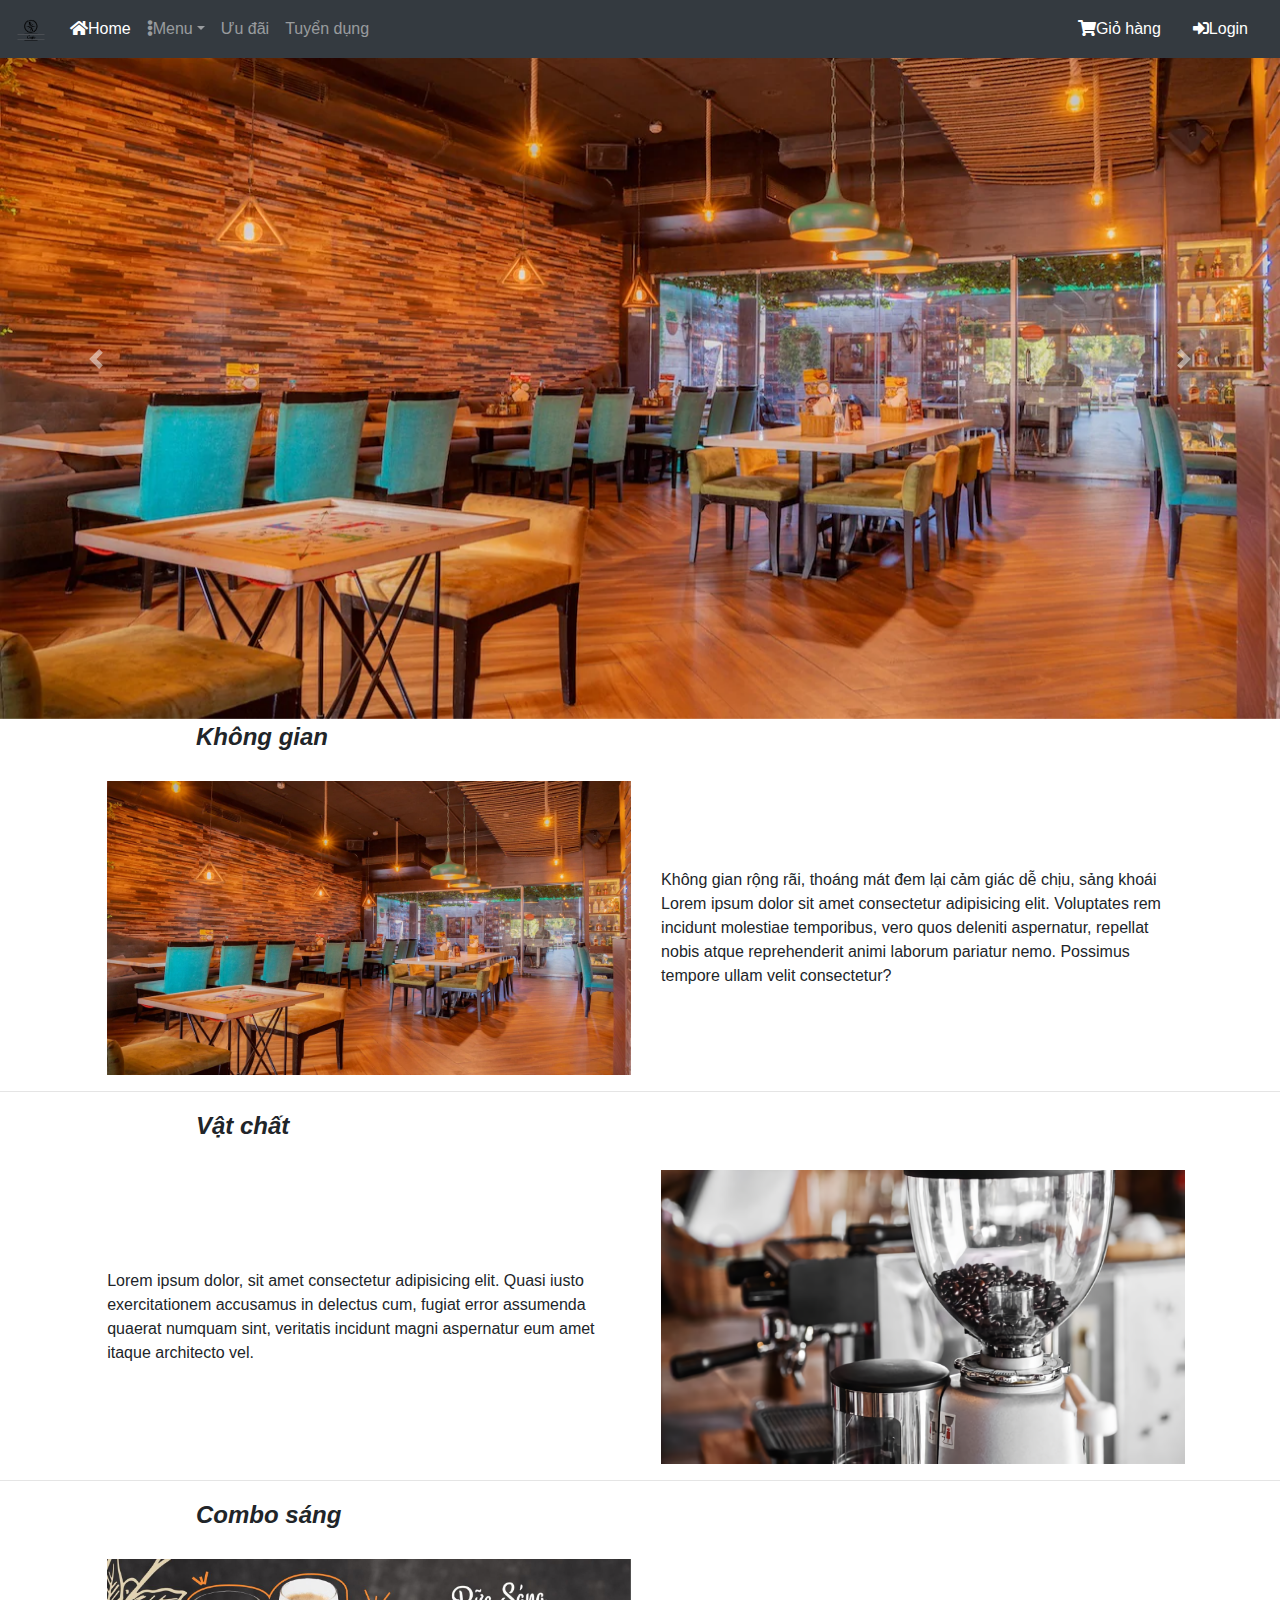
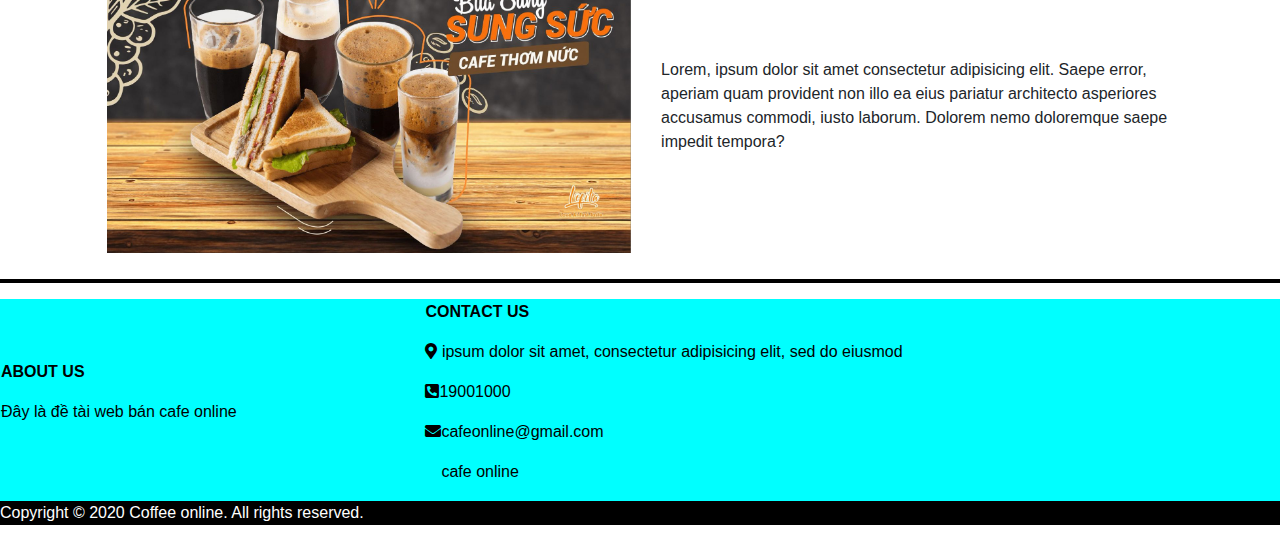
<file: index.html>
<!DOCTYPE html>
<html lang="en">

<head>
    <title>Trang chủ</title>
    <meta charset="utf-8">
    <meta name="viewport" content="width=device-width, initial-scale=1">
    <link rel="stylesheet" href="bs/css/bootstrap.min.css">
    <script src="bs/js/jquery-3.5.1.slim.min.js"></script>
    <script src="bs/js/popper.min.js"></script>
    <script src="bs/js/bootstrap.min.js"></script>
    <link rel="stylesheet" href="fontawesome/css/all.css">
</head>

<body>
    <!----header--->
    <nav class="navbar navbar-expand-lg navbar-dark bg-dark" style="position: fixed; z-index: 10; width: 100%;">
        <a class="navbar-brand" href="index.html"><img src="img/logo.png" style="width: 30px;height: 30px"></a>
        <button class="navbar-toggler" type="button" data-toggle="collapse" data-target="#navbarNavDropdown" aria-controls="navbarNavDropdown" aria-expanded="false" aria-label="Toggle navigation">
    	<span class="navbar-toggler-icon"></span>
  		</button>
        <div class="collapse navbar-collapse" id="navbarNavDropdown">
            <ul class="navbar-nav">
                <li class="nav-item active">
                    <a class="nav-link" href="index.html"><i class="fa fa-home"></i>Home <span class="sr-only">(current)</span></a>
                </li>
                <li class="nav-item dropdown">
                    <a class="nav-link dropdown-toggle" href="#" id="navbarDropdownMenuLink" role="button" data-toggle="dropdown" aria-haspopup="true" aria-expanded="false"><i class="fa fa-ellipsis-v"></i>Menu</a>
                    <div class="dropdown-menu" aria-labelledby="navbarDropdownMenuLink">
                        <a class="dropdown-item" href="detail.html#food"><i class="fa fa-utensils"></i>Food</a>
                        <a class="dropdown-item" href="detail.html#drink"><i class="fa fa-coffee"></i>Drink</a>
                    </div>
                </li>
                <li class="nav-item">
                    <a class="nav-link" href="detail.html#uudai">Ưu đãi</a>
                </li>
                <li class="nav-item">
                    <a class="nav-link" href="detail.html#tuyendung">Tuyển dụng</a>
                </li>
            </ul>
        </div>
        <div>
            <ul class="nav justify-content-end">
                <li class="nav-item">
                    <a class="nav-link" href="#" style="color: white;"><i class="fa fa-shopping-cart"></i>Giỏ hàng</a>
                </li>
                <li class="nav-item">
                    <a class="nav-link" href="dangnhap.html" style="color: white;"><i class="fa fa-sign-in-alt"></i>Login</a>
                </li>
            </ul>
        </div>
    </nav>
    <div id="carouselExampleCaptions" class="carousel slide" data-ride="carousel" align="center">
        <div class="carousel-inner">
            <div class="carousel-item active">
                <a><img src="img/khonggian1.png" class="d-block w-100" class="btn btn-primary" data-toggle="modal" data-target="#exampleModal"></a>
            </div>
            <div class="carousel-item">
                <a><img src="img/khonggian2.png" class="d-block w-100" class="btn btn-primary" data-toggle="modal" data-target="#exampleModal1"></a>
            </div>
            <div class="carousel-item">
                <img src="img/khonggian3.png" class="d-block w-100" class="btn btn-primary" data-toggle="modal" data-target="#exampleModal2">
            </div>
            <a class="carousel-control-prev" href="#carouselExampleCaptions" role="button" data-slide="prev">
                <span class="carousel-control-prev-icon" aria-hidden="true"></span>
                <span class="sr-only">Previous</span>
            </a>
            <a class="carousel-control-next" href="#carouselExampleCaptions" role="button" data-slide="next">
                <span class="carousel-control-next-icon" aria-hidden="true"></span>
                <span class="sr-only">Next</span>
            </a>
        </div>
    </div>
    <div class="modal fade" id="exampleModal" tabindex="-1" role="dialog" aria-labelledby="exampleModalLabel" aria-hidden="true">
        <div class="modal-dialog">
            <div class="modal-content">
                <div class="modal-header">
                    <h5 class="modal-title">Không gian</h5>
                    <button type="button" class="close" data-dismiss="modal" aria-label="Close">
          				<span aria-hidden="true">&times;</span>
        			</button>
                </div>
                <div class="modal-body">
                    <div>
                        <img src="img/khonggian1.png" style="float: left;width: 50%;height: 100%;">
                        <p>Không gian rộng rãi, thoáng mát đem lại cảm giác dễ chịu, sảng khoái</p>
                        <Lorem> ipsum dolor sit amet, consectetur adipisicing elit, sed do eiusmod tempor incididunt ut labore et dolore magna aliqua. Ut enim ad minim veniam, quis nostrud exercitation ullamco laboris nisi ut aliquip ex ea commodo consequat.
                            Duis aute irure dolor in reprehenderit in voluptate velit esse cillum dolore eu fugiat nulla pariatur. Excepteur sint occaecat cupidatat non proident, sunt in culpa qui officia deserunt mollit anim id est laborum.</Lorem>
                    </div>
                </div>
                <div class="modal-footer">
                    <button type="button" class="btn btn-secondary" data-dismiss="modal">Close</button>
                </div>
            </div>
        </div>
    </div>
    <div class="modal fade" id="exampleModal1" tabindex="-1" role="dialog" aria-labelledby="exampleModalLabel" aria-hidden="true">
        <div class="modal-dialog">
            <div class="modal-content">
                <div class="modal-header">
                    <h5 class="modal-title" id="exampleModalLabel">Vật chất</h5>
                    <button type="button" class="close" data-dismiss="modal" aria-label="Close">
          				<span aria-hidden="true">&times;</span>
        			</button>
                </div>
                <div class="modal-body">
                    <img src="img/khonggian2.png" style="float: right;width: 50%;height: auto;">
                    <p>
                        <Lorem>ipsum dolor sit amet, consectetur adipisicing elit, sed do eiusmod tempor incididunt ut labore et dolore magna aliqua. Ut enim ad minim veniam, quis nostrud exercitation ullamco laboris nisi ut aliquip ex ea commodo consequat.
                            Duis aute irure dolor in reprehenderit in voluptate velit esse cillum dolore eu fugiat nulla pariatur. Excepteur sint occaecat cupidatat non proident, sunt in culpa qui officia deserunt mollit anim id est laborum.</Lorem>
                    </p>
                </div>
                <div class="modal-footer">
                    <button type="button" class="btn btn-secondary" data-dismiss="modal">Close</button>
                </div>
            </div>
        </div>
    </div>
    <div class="modal fade" id="exampleModal2" tabindex="-1" role="dialog" aria-labelledby="exampleModalLabel" aria-hidden="true">
        <div class="modal-dialog">
            <div class="modal-content">
                <div class="modal-header">
                    <h5 class="modal-title" id="exampleModalLabel">Combo sáng</h5>
                    <button type="button" class="close" data-dismiss="modal" aria-label="Close">
          				<span aria-hidden="true">&times;</span>
        			</button>
                </div>
                <div class="modal-body">
                    <img src="img/khonggian3.png" style="float: left;width: 50%;height: 100%;">
                    <div>Combo bao gồm:</div>
                    <div class="form-check">
                        <input class="form-check-input" type="checkbox" value="" id="defaultCheck1" checked="auto">
                        <label class="form-check-label" for="defaultCheck1">
    					Cà phê đá
						</label>
                    </div>
                    <div class="form-check">
                        <input class="form-check-input" type="checkbox" value="" id="defaultCheck1" checked="auto">
                        <label class="form-check-label" for="defaultCheck1">
                        Cà phê sữa
                        </label>
                    </div>
                    <div class="form-check">
                        <input class="form-check-input" type="checkbox" value="" id="defaultCheck2" checked="auto">
                        <label class="form-check-label" for="defaultCheck2">
						sandwich
						</label>
                    </div>
                    <p>Giá : 60000VNĐ</p>
                </div>
                <div class="modal-footer">
                    <button type="button" class="btn btn-secondary" data-dismiss="modal">Close</button>
                    <button type="button" class="btn btn-primary"><a href="#" class="btn btn-primary">Mua ngay</a></button>
                </div>
            </div>
        </div>
    </div>
    <div class="container">
        <p style="font-size: 150%;padding-left: 10%;"><b><i>Không gian</i></b></p>
        <div class=" row align-items-center " style="padding-left: 2%; padding-right: 10px; padding-top: 10px; ">
            <div class="col-sm-6 ">
                <img src="img/khonggian1.png " style="width: 100%;height: auto; ">
            </div>
            <div class="col-sm-6 ">
                Không gian rộng rãi, thoáng mát đem lại cảm giác dễ chịu, sảng khoái Lorem ipsum dolor sit amet consectetur adipisicing elit. Voluptates rem incidunt molestiae temporibus, vero quos deleniti aspernatur, repellat nobis atque reprehenderit animi laborum
                pariatur nemo. Possimus tempore ullam velit consectetur?
            </div>
        </div>
    </div>
    <hr>
    <div class="container ">
        <p style="font-size: 150%;padding-left: 10%" ;><b><i>Vật chất</i></b></p>
        <div class="row align-items-center" style="padding-left: 2%; padding-right: 10px; padding-top: 10px;">
            <div class="col-sm-6">
                Lorem ipsum dolor, sit amet consectetur adipisicing elit. Quasi iusto exercitationem accusamus in delectus cum, fugiat error assumenda quaerat numquam sint, veritatis incidunt magni aspernatur eum amet itaque architecto vel.
            </div>
            <div class="col-sm-6">
                <img src="img/khonggian2.png " style="width: 100%;height: auto; ">
            </div>

        </div>
    </div>
    <hr>
    <div class="container">
        <p style="font-size: 150%;padding-left: 10%;"><b><i>Combo sáng</i></b></p>
        <div class="row align-items-center" style="padding-left: 2%; padding-right: 10px; padding-top: 10px; padding-bottom: 10px;">
            <div class="col-sm-6">
                <img src="img/khonggian3.png " style="width: 100%; height: auto;">
            </div>
            <div class="col-sm-6">
                Lorem, ipsum dolor sit amet consectetur adipisicing elit. Saepe error, aperiam quam provident non illo ea eius pariatur architecto asperiores accusamus commodi, iusto laborum. Dolorem nemo doloremque saepe impedit tempora? </div>
        </div>
    </div>
    <hr style="border: 2px solid black;">
    <!-- <script type="text/javascript">
        alert("Welcome to cafeonline");
    </script> -->
</body>
<footer style="background-color: black;color: white ">
    <table style="background-color: aqua;width: 100%;color: black">
        <tr>
            <td>
                <p><b>ABOUT US</b></p>
                <P>Đây là đề tài web bán cafe online</P>
            </td>
            <td>
                <p><b>CONTACT US</b></p>
                <p><i class="fa fa-map-marker-alt"></i><Lorem> ipsum dolor sit amet, consectetur adipisicing elit, sed do eiusmod</Lorem></p>
                <p><i class="fa fa-phone-square-alt"></i>19001000</p>
                <p><i class="fa fa-envelope"></i>cafeonline@gmail.com</p>
                <p><i class="fa fa-facebook-square"></i>cafe online</p>
            </td>
        </tr>
    </table>
    <p>Copyright © 2020 Coffee online. All rights reserved.</p>
</footer>

</html>
</file>
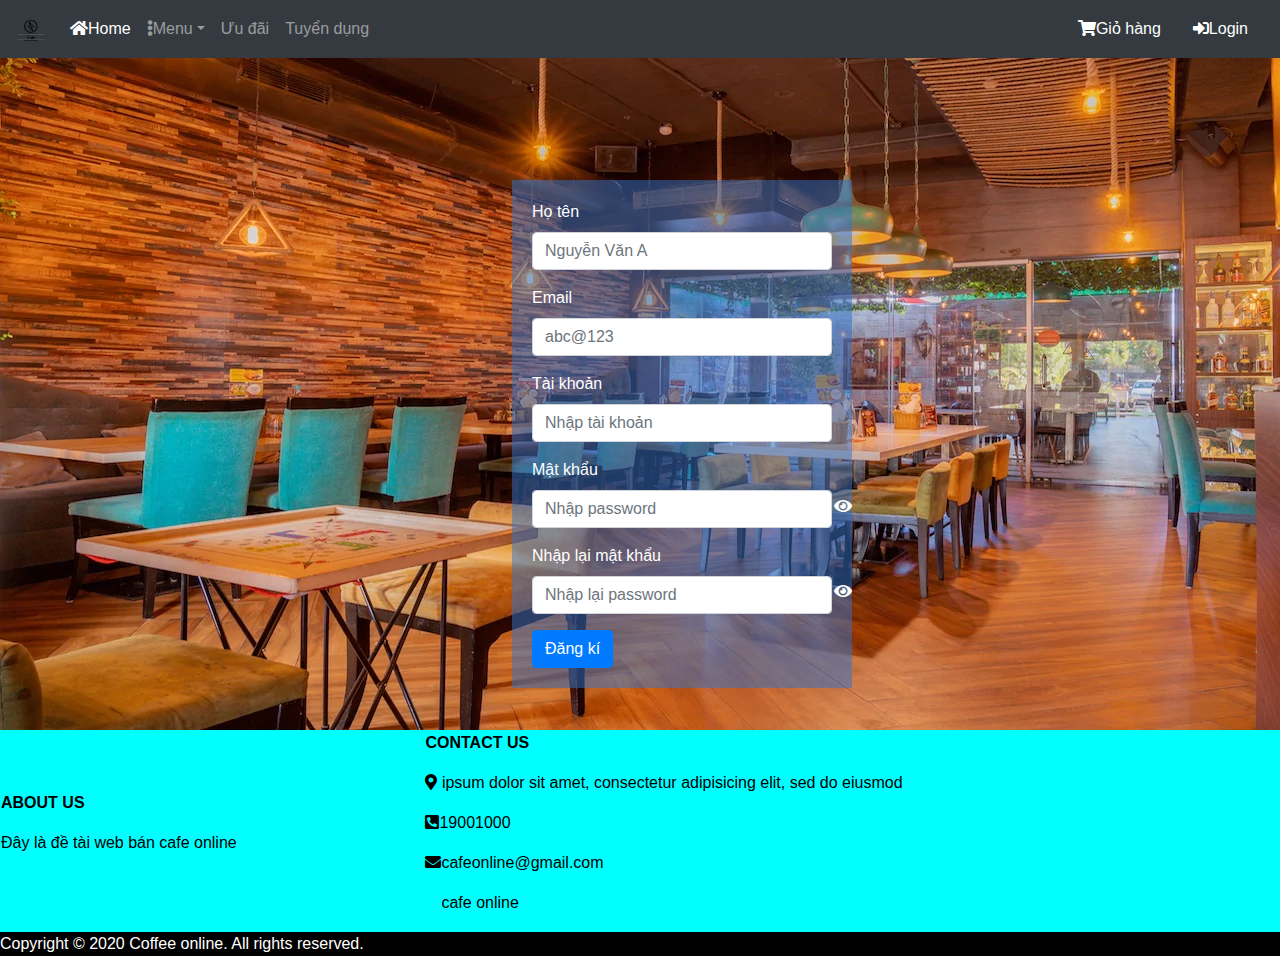
<file: dangki.html>
<!DOCTYPE html>
<html lang="en">

<head>
    <title>Trang chủ</title>
    <meta charset="utf-8">
    <meta name="viewport" content="width=device-width, initial-scale=1">
    <link rel="stylesheet" href="bs/css/bootstrap.min.css">
    <script src="bs/js/jquery-3.5.1.slim.min.js"></script>
    <script src="bs/js/popper.min.js"></script>
    <script src="bs/js/bootstrap.min.js"></script>
    <link rel="stylesheet" href="fontawesome/css/all.css">
    <link rel="stylesheet" href="style1.css">
    <script type="text/javascript">
        function validateform() {
            var name = document.myform.name.value;
            var email = document.myform.email.value;
            var username = document.myform.username.value;
            var password1 = document.myform.password1.value;
            var password2 = document.myform.password2.value;

            if (name == null || name == "") {
                alert("Tên không được trống");
                return false;
            } else if (email == null || email == "") {
                alert("Email không được trống");
                return false;
            } else if (username == null || username == "") {
                alert("UserName không được trống");
                return false;
            } else if (password1 == null || password1 == "") {
                alert("Pw không được trống");
                return false;
            } else if (password2 == null || password2 == "") {
                alert("Nhập lại password");
                return false;
            } else if (password1.length < 8) {
                alert("Password phải nhiều hơn hoặc bằng 8 kí tự");
                return false;
            }
            if (password1 == password2) {
                alert("Đăng ký thành công");
            } else {
                alert("Password nhập lại không đúng!");
                return false;
            }
        }
    </script>
    <script>
        function showHidden(){
            var check = document.getElementById("password1").type;
            if(check == "text"){
                document.getElementById("password1").type = "password";
            }
            else{
                document.getElementById("password1").type = "text";
            }
        }
    </script>
    <script>
        function showHidden(){
            var check = document.getElementById("password2").type;
            if(check == "text"){
                document.getElementById("password2").type = "password";
            }
            else{
                document.getElementById("password2").type = "text";
            }
        }
    </script>
</head>

<body>
    <!----header--->
    <nav class="navbar navbar-expand-lg navbar-dark bg-dark" style="position: fixed; z-index: 1; width: 100%;">
        <a class="navbar-brand" href="index.html"><img src="img/logo.png" style="width: 30px;height: 30px"></a>
        <button class="navbar-toggler" type="button" data-toggle="collapse" data-target="#navbarNavDropdown" aria-controls="navbarNavDropdown" aria-expanded="false" aria-label="Toggle navigation">
    	<span class="navbar-toggler-icon"></span>
  		</button>
        <div class="collapse navbar-collapse" id="navbarNavDropdown">
            <ul class="navbar-nav">
                <li class="nav-item active">
                    <a class="nav-link" href="index.html"><i class="fa fa-home"></i>Home <span class="sr-only">(current)</span></a>
                </li>
                <li class="nav-item dropdown">
                    <a class="nav-link dropdown-toggle" href="#" id="navbarDropdownMenuLink" role="button" data-toggle="dropdown" aria-haspopup="true" aria-expanded="false"><i class="fa fa-ellipsis-v"></i>Menu</a>
                    <div class="dropdown-menu" aria-labelledby="navbarDropdownMenuLink">
                        <a class="dropdown-item" href="detail.html#food"><i class="fa fa-utensils"></i>Food</a>
                        <a class="dropdown-item" href="detail.html#drink"><i class="fa fa-coffee"></i>Drink</a>
                    </div>
                </li>
                <li class="nav-item">
                    <a class="nav-link" href="detail.html#uudai">Ưu đãi</a>
                </li>
                <li class="nav-item">
                    <a class="nav-link" href="detail.html#tuyendung">Tuyển dụng</a>
                </li>
            </ul>
        </div>
        <div>
            <ul class="nav justify-content-end">
                <li class="nav-item">
                    <a class="nav-link" href="#" style="color: white;"><i class="fa fa-shopping-cart"></i>Giỏ hàng</a>
                </li>
                <li class="nav-item">
                    <a class="nav-link" href="dangnhap.html" style="color: white;"><i class="fa fa-sign-in-alt"></i>Login</a>
                </li>
            </ul>
        </div>
    </nav>
    <form name="myform" class="form" style="top: 20%;">
        <div class="form-group">
            <label for="formGroupExampleInput">Họ tên</label>
            <input type="text" class="form-control" name="name" id="formGroupExampleInput" style="width: 300px" placeholder="Nguyễn Văn A">
        </div>
        <div class="form-group">
            <label for="formGroupExampleInput">Email</label>
            <input type="email" class="form-control" name="email" id="formGroupExampleInput" style="width: 300px" placeholder="abc@123">
        </div>
        <div class="form-group">
            <label for="formGroupExampleInput">Tài khoản</label>
            <input type="text" class="form-control" name="username" id="formGroupExampleInput" style="width: 300px" placeholder="Nhập tài khoản">
        </div>
        <div class="form-group">
            <label for="formGroupExampleInput2">Mật khẩu</label>
            <input type="password" class="form-control" name="password1" id="password1" style="width: 300px;" placeholder="Nhập password">
            <span onclick="showHidden()" style="position: absolute;top: 315px;right: 0px"><i class="fa fa-eye" style="cursor: pointer;"></i></span>
        </div>
        <div class="form-group">
            <label for="formGroupExampleInput2">Nhập lại mật khẩu</label>
            <input type="password" class="form-control" name="password2" id="password2" style="width: 300px" placeholder="Nhập lại password">
            <span onclick="showHidden()" style="position: absolute;top: 400px;right: 0px"><i class="fa fa-eye" style="cursor: pointer;"></i></span>
        </div>
        <div>
            <button class="btn btn-primary" onclick="validateform()">Đăng kí</button>
        </div>
    </form>
    <img src="img/khonggian1.png" style="size: 100%">
</body>
<footer style="background-color: black;color: white ">
    <table style="background-color: aqua;width: 100%;color: black">
        <tr>
            <td>
                <p><b>ABOUT US</b></p>
                <P>Đây là đề tài web bán cafe online</P>
            </td>
            <td>
                <p><b>CONTACT US</b></p>
                <p><i class="fa fa-map-marker-alt"></i><Lorem> ipsum dolor sit amet, consectetur adipisicing elit, sed do eiusmod</Lorem></p>
                <p><i class="fa fa-phone-square-alt"></i>19001000</p>
                <p><i class="fa fa-envelope"></i>cafeonline@gmail.com</p>
                <p><i class="fa fa-facebook-square"></i>cafe online</p>
            </td>
        </tr>
    </table>
    <p>Copyright © 2020 Coffee online. All rights reserved.</p>
</footer>
</html>
</file>
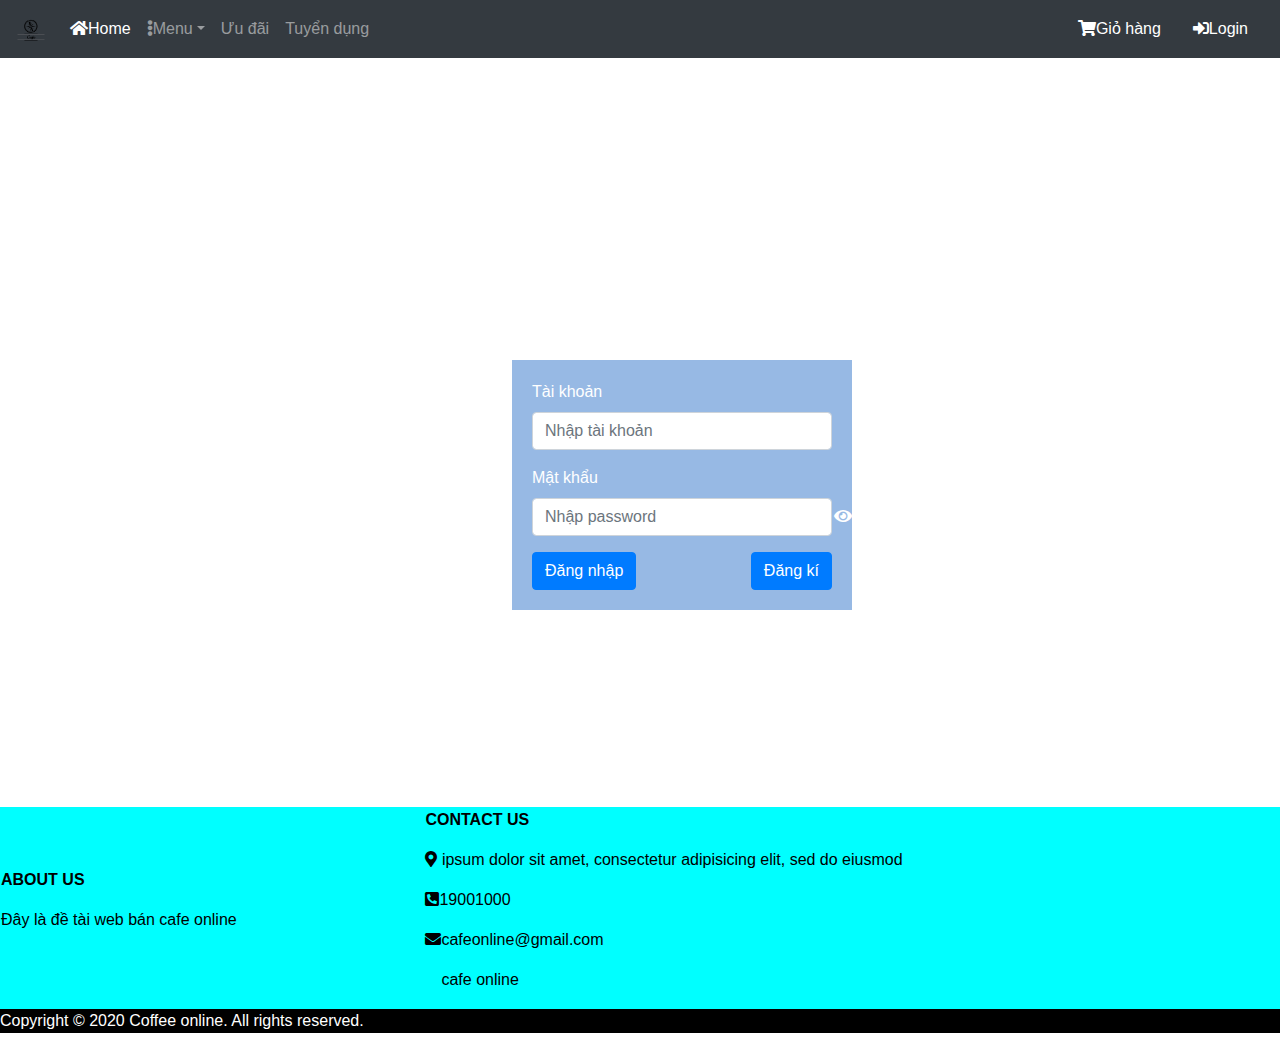
<file: dangnhap.html>
<!DOCTYPE html>
<html lang="en">

<head>
    <title>Trang chủ</title>
    <meta charset="utf-8">
    <meta name="viewport" content="width=device-width, initial-scale=1">
    <link rel="stylesheet" href="bs/css/bootstrap.min.css">
    <script src="bs/js/jquery-3.5.1.slim.min.js"></script>
    <script src="bs/js/popper.min.js"></script>
    <script src="bs/js/bootstrap.min.js"></script>
    <link rel="stylesheet" href="fontawesome/css/all.css">
    <link rel="stylesheet" href="style1.css">
    <link rel="stylesheet" href="style.css">
    <script type="text/javascript">
        function validateform() {
            var username = document.myform.username.value;
            var password = document.myform.password.value;
            if (username == null || username == "") {
                alert("UserName không được trống");
                return false;
            } else if (password == null || password == "") {
                alert("Password không được trống");
                return false;
            } else {
                alert("Đăng nhập thành công!");
                return false;
            }
        }
    </script>
    <script>
        function showHidden(){
            var check = document.getElementById("password").type;
            if(check == "text"){
                document.getElementById("password").type = "password";
            }
            else{
                document.getElementById("password").type = "text";
            }
        }
    </script>
</head>

<body>
    <!----header--->
    <nav class="navbar navbar-expand-lg navbar-dark bg-dark" style="position: fixed; z-index: 10; width: 100%;">
        <a class="navbar-brand" href="index.html"><img src="img/logo.png" style="width: 30px;height: 30px"></a>
        <button class="navbar-toggler" type="button" data-toggle="collapse" data-target="#navbarNavDropdown" aria-controls="navbarNavDropdown" aria-expanded="false" aria-label="Toggle navigation">
    	<span class="navbar-toggler-icon"></span>
  		</button>
        <div class="collapse navbar-collapse" id="navbarNavDropdown">
            <ul class="navbar-nav">
                <li class="nav-item active">
                    <a class="nav-link" href="index.html"><i class="fa fa-home"></i>Home <span class="sr-only">(current)</span></a>
                </li>
                <li class="nav-item dropdown">
                    <a class="nav-link dropdown-toggle" href="#" id="navbarDropdownMenuLink" role="button" data-toggle="dropdown" aria-haspopup="true" aria-expanded="false"><i class="fa fa-ellipsis-v"></i>Menu</a>
                    <div class="dropdown-menu" aria-labelledby="navbarDropdownMenuLink">
                        <a class="dropdown-item" href="detail.html#food"><i class="fa fa-utensils"></i>Food</a>
                        <a class="dropdown-item" href="detail.html#drink"><i class="fa fa-coffee"></i>Drink</a>
                    </div>
                </li>
                <li class="nav-item">
                    <a class="nav-link" href="detail.html#uudai">Ưu đãi</a>
                </li>
                <li class="nav-item">
                    <a class="nav-link" href="detail.html#tuyendung">Tuyển dụng</a>
                </li>
            </ul>
        </div>
        <div>
            <ul class="nav justify-content-end">
                <li class="nav-item">
                    <a class="nav-link" href="#" style="color: white;"><i class="fa fa-shopping-cart"></i>Giỏ hàng</a>
                </li>
                <li class="nav-item">
                    <a class="nav-link" href="dangnhap.html" style="color: white;"><i class="fa fa-sign-in-alt"></i>Login</a>
                </li>
            </ul>
        </div>
    </nav>
    <form class="form align-items-center" name="myform">
        <div class="form-group">
            <label for="formGroupExampleInput">Tài khoản</label>
            <input type="text" class="form-control" id="formGroupExampleInput" name="username" style="width: 300px" placeholder="Nhập tài khoản">
        </div>
        <div class="form-group">
            <label for="formGroupExampleInput2">Mật khẩu</label>
            <input type="password" class="form-control" id="password" name="password" style="width: 300px" placeholder="Nhập password">
            <span onclick="showHidden()" style="position: absolute;top: 145px;right: 0px"><i class="fa fa-eye" style="cursor: pointer;"></i></span>
        </div>
        <div>
            <button class="btn btn-primary" onclick="validateform()">Đăng nhập</button>
            <button class="btn btn-primary" style="float:right;"><a href="dangki.html" style="text-decoration: none;color: white">Đăng kí</a></button>
        </div>
    </form>

    <video width="1600" height="800" autoplay>
        <source src="https://www.datocms-assets.com/22581/1603987530-1-pixabay.mp4" type="video/mp4">
    </video>
</body>
<footer style="background-color: black;color: white ">
    <table style="background-color: aqua;width: 100%;color: black">
        <tr>
            <td>
                <p><b>ABOUT US</b></p>
                <P>Đây là đề tài web bán cafe online</P>
            </td>
            <td>
                <p><b>CONTACT US</b></p>
                <p><i class="fa fa-map-marker-alt"></i><Lorem> ipsum dolor sit amet, consectetur adipisicing elit, sed do eiusmod</Lorem></p>
                <p><i class="fa fa-phone-square-alt"></i>19001000</p>
                <p><i class="fa fa-envelope"></i>cafeonline@gmail.com</p>
                <p><i class="fa fa-facebook-square"></i>cafe online</p>
            </td>
        </tr>
    </table>
    <p>Copyright © 2020 Coffee online. All rights reserved.</p>
</footer>
</html>
</file>
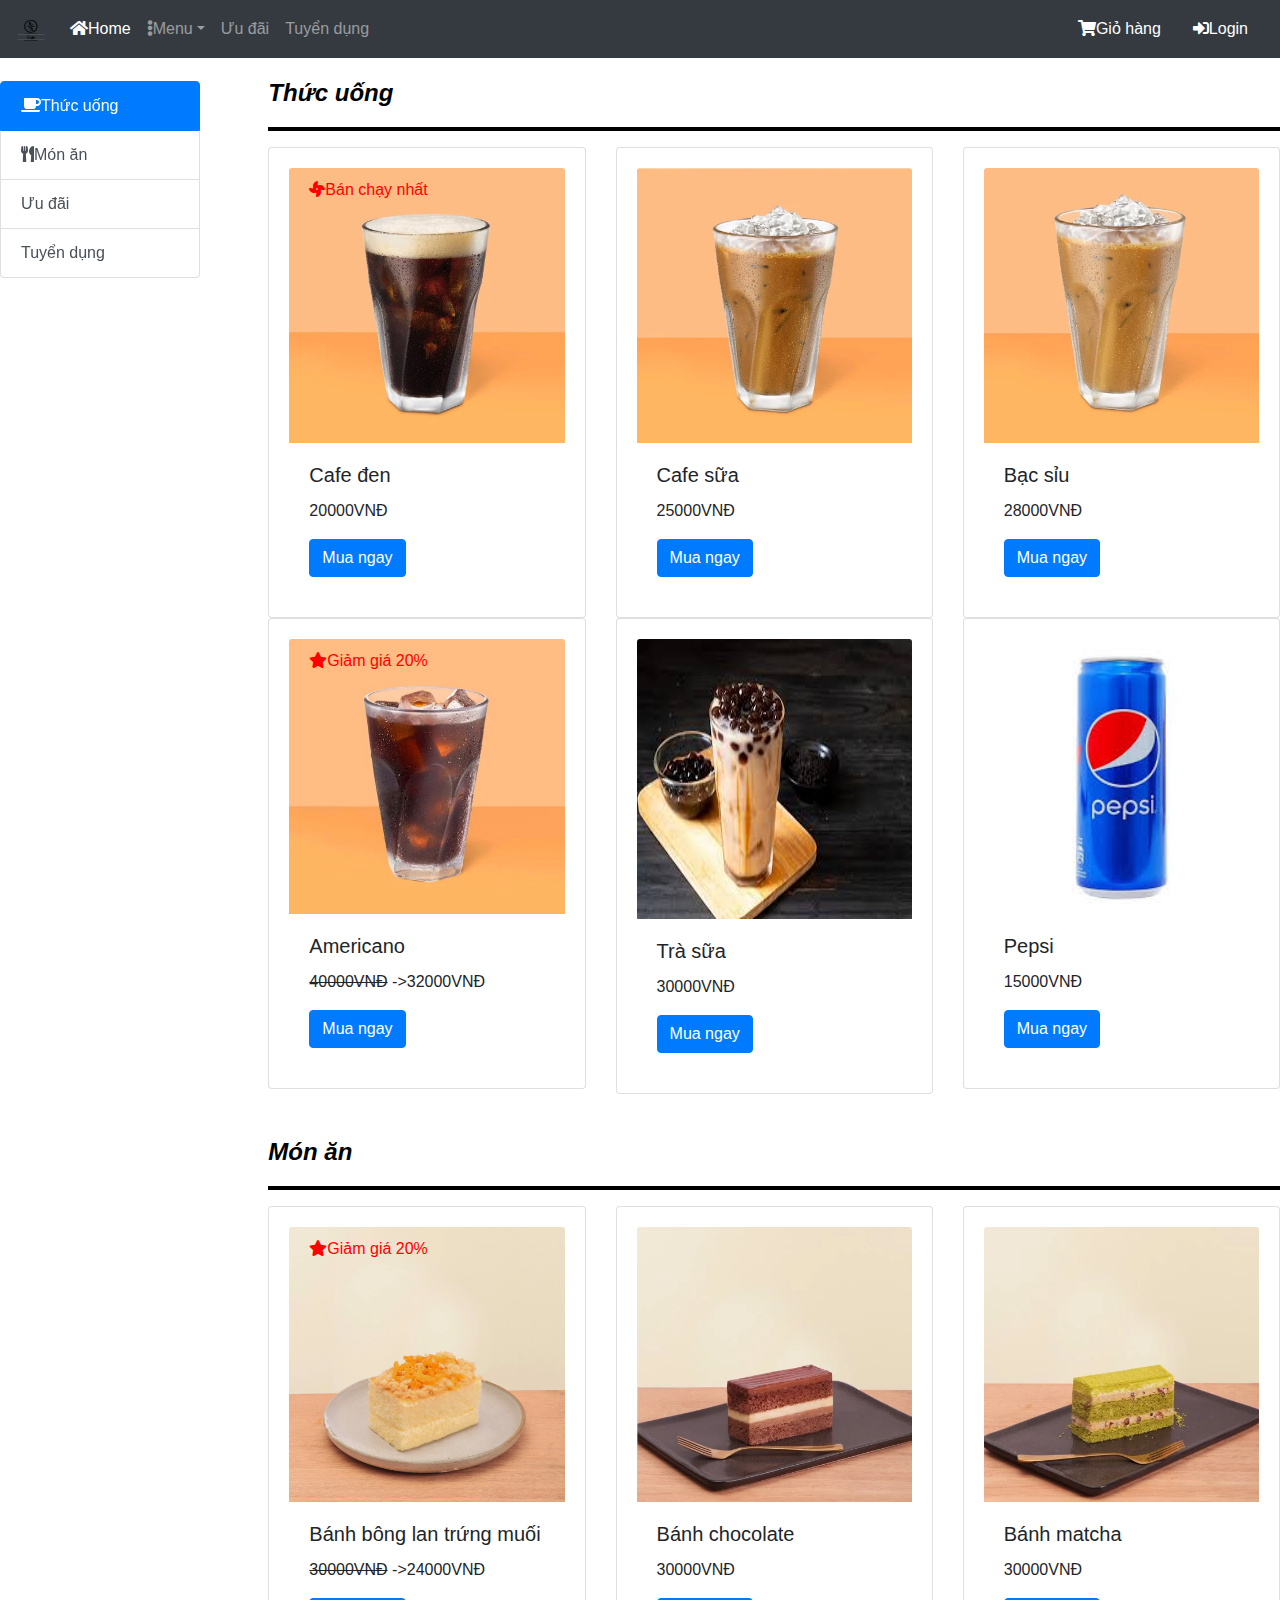
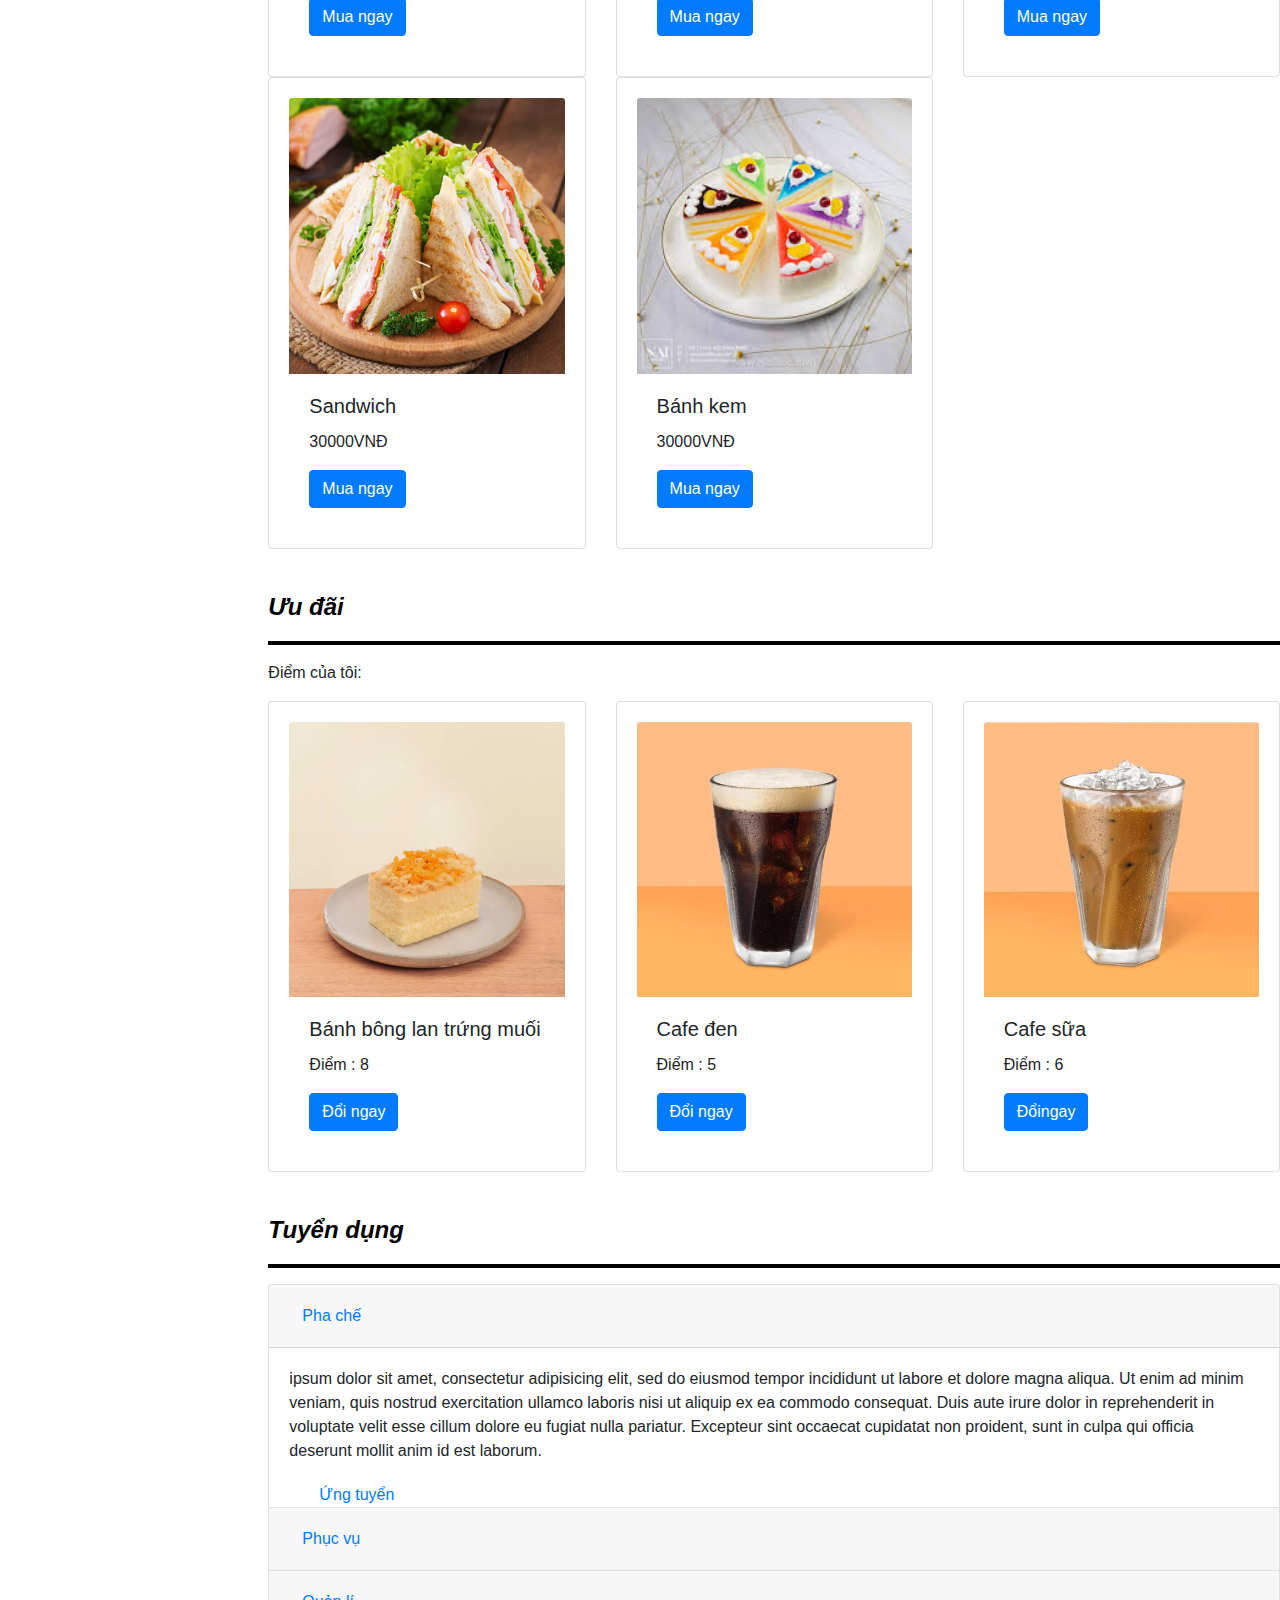
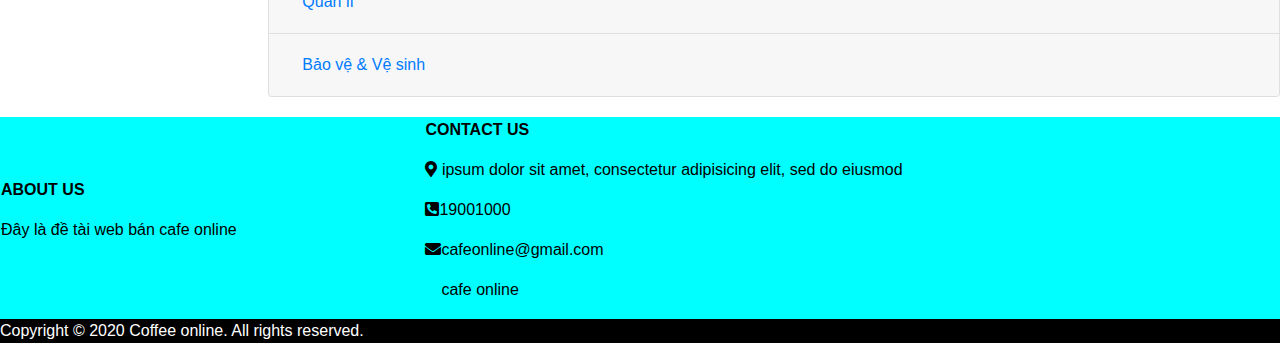
<file: detail.html>
<!DOCTYPE html>
<html lang="en">

<head>
    <title>Trang chủ</title>
    <meta charset="utf-8">
    <meta name="viewport" content="width=device-width, initial-scale=1">
    <link rel="stylesheet" href="bs/css/bootstrap.min.css">
    <script src="bs/js/jquery-3.5.1.slim.min.js"></script>
    <script src="bs/js/popper.min.js"></script>
    <script src="bs/js/bootstrap.min.js"></script>
    <link rel="stylesheet" href="fontawesome/css/all.css">
    <link rel="stylesheet" href="style.css">
</head>

<body>
    <!----header--->
    <nav class="navbar navbar-expand-lg navbar-dark bg-dark" style="position: fixed; z-index: 10; width: 100%;">
        <a class="navbar-brand" href="index.html"><img src="img/logo.png" style="width: 30px;height: 30px"></a>
        <button class="navbar-toggler" type="button" data-toggle="collapse" data-target="#navbarNavDropdown" aria-controls="navbarNavDropdown" aria-expanded="false" aria-label="Toggle navigation">
        <span class="navbar-toggler-icon"></span>
        </button>
        <div class="collapse navbar-collapse" id="navbarNavDropdown">
            <ul class="navbar-nav">
                <li class="nav-item active">
                    <a class="nav-link" href="index.html"><i class="fa fa-home"></i>Home <span class="sr-only">(current)</span></a>
                </li>
                <li class="nav-item dropdown">
                    <a class="nav-link dropdown-toggle" href="#" id="navbarDropdownMenuLink" role="button" data-toggle="dropdown" aria-haspopup="true" aria-expanded="false"><i class="fa fa-ellipsis-v"></i>Menu</a>
                    <div class="dropdown-menu" aria-labelledby="navbarDropdownMenuLink">
                        <a class="dropdown-item" href="detail.html#food"><i class="fa fa-utensils"></i>Food</a>
                        <a class="dropdown-item" href="detail.html#drink"><i class="fa fa-coffee"></i>Drink</a>
                    </div>
                </li>
                <li class="nav-item">
                    <a class="nav-link" href="detail.html#uudai">Ưu đãi</a>
                </li>
                <li class="nav-item">
                    <a class="nav-link" href="detail.html#tuyendung">Tuyển dụng</a>
                </li>
            </ul>
        </div>
        <div>
            <ul class="nav justify-content-end">
                <li class="nav-item">
                    <a class="nav-link" href="#" style="color: white;"><i class="fa fa-shopping-cart"></i>Giỏ hàng</a>
                </li>
                <li class="nav-item">
                    <a class="nav-link" href="dangnhap.html" style="color: white;"><i class="fa fa-sign-in-alt"></i>Login</a>
                </li>
            </ul>
        </div>
    </nav>
    <div>
        <div class="row">
            <div class="col-sm-2" style="position: fixed; z-index: 1; width: 100%; top:9%;">
                <div class="list-group" style="width: 200px;">
                    <a href="#drink" class="list-group-item list-group-item-action active"><i class="fa fa-coffee"></i>Thức uống</a>
                    <a href="#food" class="list-group-item list-group-item-action"><i class="fa fa-utensils"></i>Món ăn</a>
                    <a href="#uudai" class="list-group-item list-group-item-action">Ưu đãi</a>
                    <a href="#tuyendung" class="list-group-item list-group-item-action">Tuyển dụng</a>
                </div>
            </div>
        </div>
        <div class="row">
            <div class="col-sm-2"></div>
            <div class="col-sm-10">
                <!---Thức uống--->
                <div style="padding-top: 75px;padding-left: 50px;padding-bottom: 20px">
                    <p id="drink" class="category"><b><i>Thức uống</i></b></p>
                    <hr>
                    <div class="row">
                        <div class="col-sm-4">
                            <div class="card">
                                <div class="card-body">
                                    <p class="special"><i class="fa fa-fan"></i>Bán chạy nhất</p>
                                    <img src="img/cafeden.jpg" class="card-img-top" alt="cafeden">
                                    <div class="card-body">
                                        <h5 class="card-title">Cafe đen</h5>
                                        <p class="card-text">20000VNĐ</p>
                                        <a href="#" class="btn btn-primary">Mua ngay</a>
                                    </div>
                                </div>
                            </div>
                        </div>
                        <div class="col-sm-4">
                            <div class="card">
                                <div class="card-body">
                                    <img src="img/cafesua.jpg" class="card-img-top" alt="cafesua">
                                    <div class="card-body">
                                        <h5 class="card-title">Cafe sữa</h5>
                                        <p class="card-text">25000VNĐ</p>
                                        <a href="#" class="btn btn-primary">Mua ngay</a>
                                    </div>
                                </div>
                            </div>
                        </div>
                        <div class="col-sm-4">
                            <div class="card">
                                <div class="card-body">
                                    <img src="img/bacsiu.jpg" class="card-img-top" alt="bacsiu">
                                    <div class="card-body">
                                        <h5 class="card-title">Bạc sỉu</h5>
                                        <p class="card-text">28000VNĐ</p>
                                        <a href="#" class="btn btn-primary">Mua ngay</a>
                                    </div>
                                </div>
                            </div>
                        </div>
                    </div>
                    <div class="row">
                        <div class="col-sm-4">
                            <div class="card">
                                <div class="card-body">
                                    <p class="special"><i class="fa fa-star"></i>Giảm giá 20%</p>
                                    <img src="img/americano.jpg" class="card-img-top" alt="americano">
                                    <div class="card-body">
                                        <h5 class="card-title">Americano</h5>
                                        <p class="card-text"><del>40000VNĐ</del> ->32000VNĐ</p>
                                        <a href="#" class="btn btn-primary">Mua ngay</a>
                                    </div>
                                </div>
                            </div>
                        </div>
                        <div class="col-sm-4">
                            <div class="card">
                                <div class="card-body">
                                    <img src="img/trasua.jpg" class="card-img-top" alt="trasua" style="height: 280px;background-size: cover;">
                                    <div class="card-body">
                                        <h5 class="card-title">Trà sữa</h5>
                                        <p class="card-text">30000VNĐ</p>
                                        <a href="#" class="btn btn-primary">Mua ngay</a>
                                    </div>
                                </div>
                            </div>
                        </div>
                        <div class="col-sm-4">
                            <div class="card">
                                <div class="card-body">
                                    <img src="img/pepsi.jpg" class="card-img-top" alt="pepsi">
                                    <div class="card-body">
                                        <h5 class="card-title">Pepsi</h5>
                                        <p class="card-text">15000VNĐ</p>
                                        <a href="#" class="btn btn-primary">Mua ngay</a>
                                    </div>
                                </div>
                            </div>
                        </div>
                    </div>
                </div>
                <!---Món ăn--->
                <div style="padding-top: 20px;padding-left: 50px;padding-bottom: 20px">
                    <p id="food" class="category"><b><i>Món ăn</i></b></p>
                    <hr>
                    <div class="row">
                        <div class="col-sm-4">
                            <div class="card">
                                <div class="card-body">
                                    <p class="special"><i class="fa fa-star"></i>Giảm giá 20%</p>
                                    <img src="img/bonglan.jpg" class="card-img-top" alt="banhbonglan">
                                    <div class="card-body">
                                        <h5 class="card-title">Bánh bông lan trứng muối</h5>
                                        <p class="card-text"><del>30000VNĐ</del> ->24000VNĐ</p>
                                        <a href="#" class="btn btn-primary">Mua ngay</a>
                                    </div>
                                </div>
                            </div>
                        </div>
                        <div class="col-sm-4">
                            <div class="card">
                                <div class="card-body">
                                    <img src="img/banhchocolate.jpg" class="card-img-top" alt="banhchocolate">
                                    <div class="card-body">
                                        <h5 class="card-title">Bánh chocolate</h5>
                                        <p class="card-text">30000VNĐ</p>
                                        <a href="#" class="btn btn-primary">Mua ngay</a>
                                    </div>
                                </div>
                            </div>
                        </div>
                        <div class="col-sm-4">
                            <div class="card">
                                <div class="card-body">
                                    <img src="img/banhmatcha.jpg" class="card-img-top" alt="banhmatcha">
                                    <div class="card-body">
                                        <h5 class="card-title">Bánh matcha</h5>
                                        <p class="card-text">30000VNĐ</p>
                                        <a href="#" class="btn btn-primary">Mua ngay</a>
                                    </div>
                                </div>
                            </div>
                        </div>
                    </div>
                    <div class="row">
                        <div class="col-sm-4">
                            <div class="card">
                                <div class="card-body">
                                    <img src="img/sandwich.png" class="card-img-top" alt="sandwich">
                                    <div class="card-body">
                                        <h5 class="card-title">Sandwich</h5>
                                        <p class="card-text">30000VNĐ</p>
                                        <a href="#" class="btn btn-primary">Mua ngay</a>
                                    </div>
                                </div>
                            </div>
                        </div>
                        <div class="col-sm-4">
                            <div class="card">
                                <div class="card-body">
                                    <img src="img/cake.jpg" class="card-img-top" alt="banhkem">
                                    <div class="card-body">
                                        <h5 class="card-title">Bánh kem</h5>
                                        <p class="card-text">30000VNĐ</p>
                                        <a href="#" class="btn btn-primary">Mua ngay</a>
                                    </div>
                                </div>
                            </div>
                        </div>
                    </div>
                </div>
                <!---Ưu đãi--->
                <div style="padding-top: 20px;padding-left: 50px;padding-bottom: 20px">
                    <p id="uudai" class="category"><b><i>Ưu đãi</i></b></p>
                    <hr>
                    <p>Điểm của tôi:</p>
                    <div class="row">
                        <div class="col-sm-4">
                            <div class="card">
                                <div class="card-body">
                                    <img src="img/bonglan.jpg" class="card-img-top" alt="banhbonglan">
                                    <div class="card-body">
                                        <h5 class="card-title">Bánh bông lan trứng muối</h5>
                                        <p class="card-text">Điểm : 8</p>
                                        <a href="#" class="btn btn-primary">Đổi ngay</a>
                                    </div>
                                </div>
                            </div>
                        </div>
                        <div class="col-sm-4">
                            <div class="card">
                                <div class="card-body">
                                    <img src="img/cafeden.jpg" class="card-img-top" alt="cafeden">
                                    <div class="card-body">
                                        <h5 class="card-title">Cafe đen</h5>
                                        <p class="card-text">Điểm : 5</p>
                                        <a href="#" class="btn btn-primary">Đổi ngay</a>
                                    </div>
                                </div>
                            </div>
                        </div>
                        <div class="col-sm-4">
                            <div class="card">
                                <div class="card-body">
                                    <img src="img/cafesua.jpg" class="card-img-top" alt="cafesua">
                                    <div class="card-body">
                                        <h5 class="card-title">Cafe sữa</h5>
                                        <p class="card-text">Điểm : 6</p>
                                        <a href="#" class="btn btn-primary">Đổingay</a>
                                    </div>
                                </div>
                            </div>
                        </div>
                    </div>
                </div>
                <!---Tuyển dụng--->
                <div style="padding-top: 20px;padding-left: 50px;padding-bottom: 20px">
                    <p id="tuyendung" class="category"><b><i>Tuyển dụng</i></b></p>
                    <hr>
                    <div class="accordion" id="accordionExample">
                        <div class="card">
                            <div class="card-header" id="headingOne">
                                <h2 class="mb-0" class="employ">
                                    <button class="btn btn-link btn-block text-left" type="button" data-toggle="collapse" data-target="#collapseOne" aria-expanded="true" aria-controls="collapseOne">
                              Pha chế
                            </button>
                                </h2>
                            </div>

                            <div id="collapseOne" class="collapse show" aria-labelledby="headingOne" data-parent="#accordionExample">
                                <div class="card-body">
                                    <Lorem> ipsum dolor sit amet, consectetur adipisicing elit, sed do eiusmod tempor incididunt ut labore et dolore magna aliqua. Ut enim ad minim veniam, quis nostrud exercitation ullamco laboris nisi ut aliquip ex ea commodo
                                        consequat. Duis aute irure dolor in reprehenderit in voluptate velit esse cillum dolore eu fugiat nulla pariatur. Excepteur sint occaecat cupidatat non proident, sunt in culpa qui officia deserunt mollit anim id
                                        est laborum.</Lorem>
                                </div>
                                <a href="#" class="tuyendung">Ứng tuyển</a>
                            </div>
                        </div>
                        <div class="card">
                            <div class="card-header" id="headingTwo">
                                <h2 class="mb-0" class="employ">
                                    <button class="btn btn-link btn-block text-left collapsed" type="button" data-toggle="collapse" data-target="#collapseTwo" aria-expanded="false" aria-controls="collapseTwo">
                              Phục vụ
                            </button>
                                </h2>
                            </div>
                            <div id="collapseTwo" class="collapse" aria-labelledby="headingTwo" data-parent="#accordionExample">
                                <div class="card-body">
                                    <Lorem> ipsum dolor sit amet, consectetur adipisicing elit, sed do eiusmod tempor incididunt ut labore et dolore magna aliqua. Ut enim ad minim veniam, quis nostrud exercitation ullamco laboris nisi ut aliquip ex ea commodo
                                        consequat. Duis aute irure dolor in reprehenderit in voluptate velit esse cillum dolore eu fugiat nulla pariatur. Excepteur sint occaecat cupidatat non proident, sunt in culpa qui officia deserunt mollit anim id
                                        est laborum.</Lorem>
                                </div>
                                <a href="#" class="tuyendung">Ứng tuyển</a>
                            </div>
                        </div>
                        <div class="card">
                            <div class="card-header" id="headingThree">
                                <h2 class="mb-0" class="employ">
                                    <button class="btn btn-link btn-block text-left collapsed" type="button" data-toggle="collapse" data-target="#collapseThree" aria-expanded="false" aria-controls="collapseThree">
                              Quản lí
                            </button>
                                </h2>
                            </div>
                            <div id="collapseThree" class="collapse" aria-labelledby="headingThree" data-parent="#accordionExample">
                                <div class="card-body">
                                    <Lorem>ipsum dolor sit amet, consectetur adipisicing elit, sed do eiusmod tempor incididunt ut labore et dolore magna aliqua. Ut enim ad minim veniam, quis nostrud exercitation ullamco laboris nisi ut aliquip ex ea commodo
                                        consequat. Duis aute irure dolor in reprehenderit in voluptate velit esse cillum dolore eu fugiat nulla pariatur. Excepteur sint occaecat cupidatat non proident, sunt in culpa qui officia deserunt mollit anim id
                                        est laborum.</Lorem>
                                </div>
                                <a href="#" class="tuyendung">Ứng tuyển</a>
                            </div>
                        </div>
                        <div class="card">
                            <div class="card-header" id="headingThree">
                                <h2 class="mb-0" class="employ">
                                    <button class="btn btn-link btn-block text-left collapsed" type="button" data-toggle="collapse" data-target="#collapseThree" aria-expanded="false" aria-controls="collapseThree">
                              Bảo vệ & Vệ sinh
                            </button>
                                </h2>
                            </div>
                            <div id="collapseThree" class="collapse" aria-labelledby="headingThree" data-parent="#accordionExample">
                                <div class="card-body">
                                    <Lorem>ipsum dolor sit amet, consectetur adipisicing elit, sed do eiusmod tempor incididunt ut labore et dolore magna aliqua. Ut enim ad minim veniam, quis nostrud exercitation ullamco laboris nisi ut aliquip ex ea commodo
                                        consequat. Duis aute irure dolor in reprehenderit in voluptate velit esse cillum dolore eu fugiat nulla pariatur. Excepteur sint occaecat cupidatat non proident, sunt in culpa qui officia deserunt mollit anim id
                                        est laborum.</Lorem>
                                </div>
                                <a href="#" class="tuyendung">Ứng tuyển</a>
                            </div>
                        </div>
                    </div>
                </div>
            </div>
        </div>
    </div>
</body>
<footer style="background-color: black;color: white ">
    <table style="background-color: aqua;width: 100%;color: black">
        <tr>
            <td>
                <p><b>ABOUT US</b></p>
                <P>Đây là đề tài web bán cafe online</P>
            </td>
            <td>
                <p><b>CONTACT US</b></p>
                <p><i class="fa fa-map-marker-alt"></i><Lorem> ipsum dolor sit amet, consectetur adipisicing elit, sed do eiusmod</Lorem></p>
                <p><i class="fa fa-phone-square-alt"></i>19001000</p>
                <p><i class="fa fa-envelope"></i>cafeonline@gmail.com</p>
                <p><i class="fa fa-facebook-square"></i>cafe online</p>
            </td>
        </tr>
    </table>
    <p>Copyright © 2020 Coffee online. All rights reserved.</p>
</footer>
</html>
</file>
<file: style1.css>
.form {
    background-color: rgb(48, 115, 202, 0.5);
    color: white;
    position: absolute;
    top: 40%;
    left: 40%;
    padding: 20px;
}
</file>
<file: style.css>
.infor {
    padding-top: 200px;
    line-height: 30px;
    color: red;
}

.special {
    position: absolute;
    color: red;
    padding: 10px 20px;
}

.category {
    text-decoration: none;
    color: black;
    font-size: 150%
}

.tuyendung {
    padding-left: 50px;
}

html {
    width: 100%;
    margin: 0px;
    padding: 0px;
    overflow-x: hidden;
}

.employ {
    text-decoration: none;
    font-size: 200%;
}

hr {
    border: 2px solid black;
}
</file>
